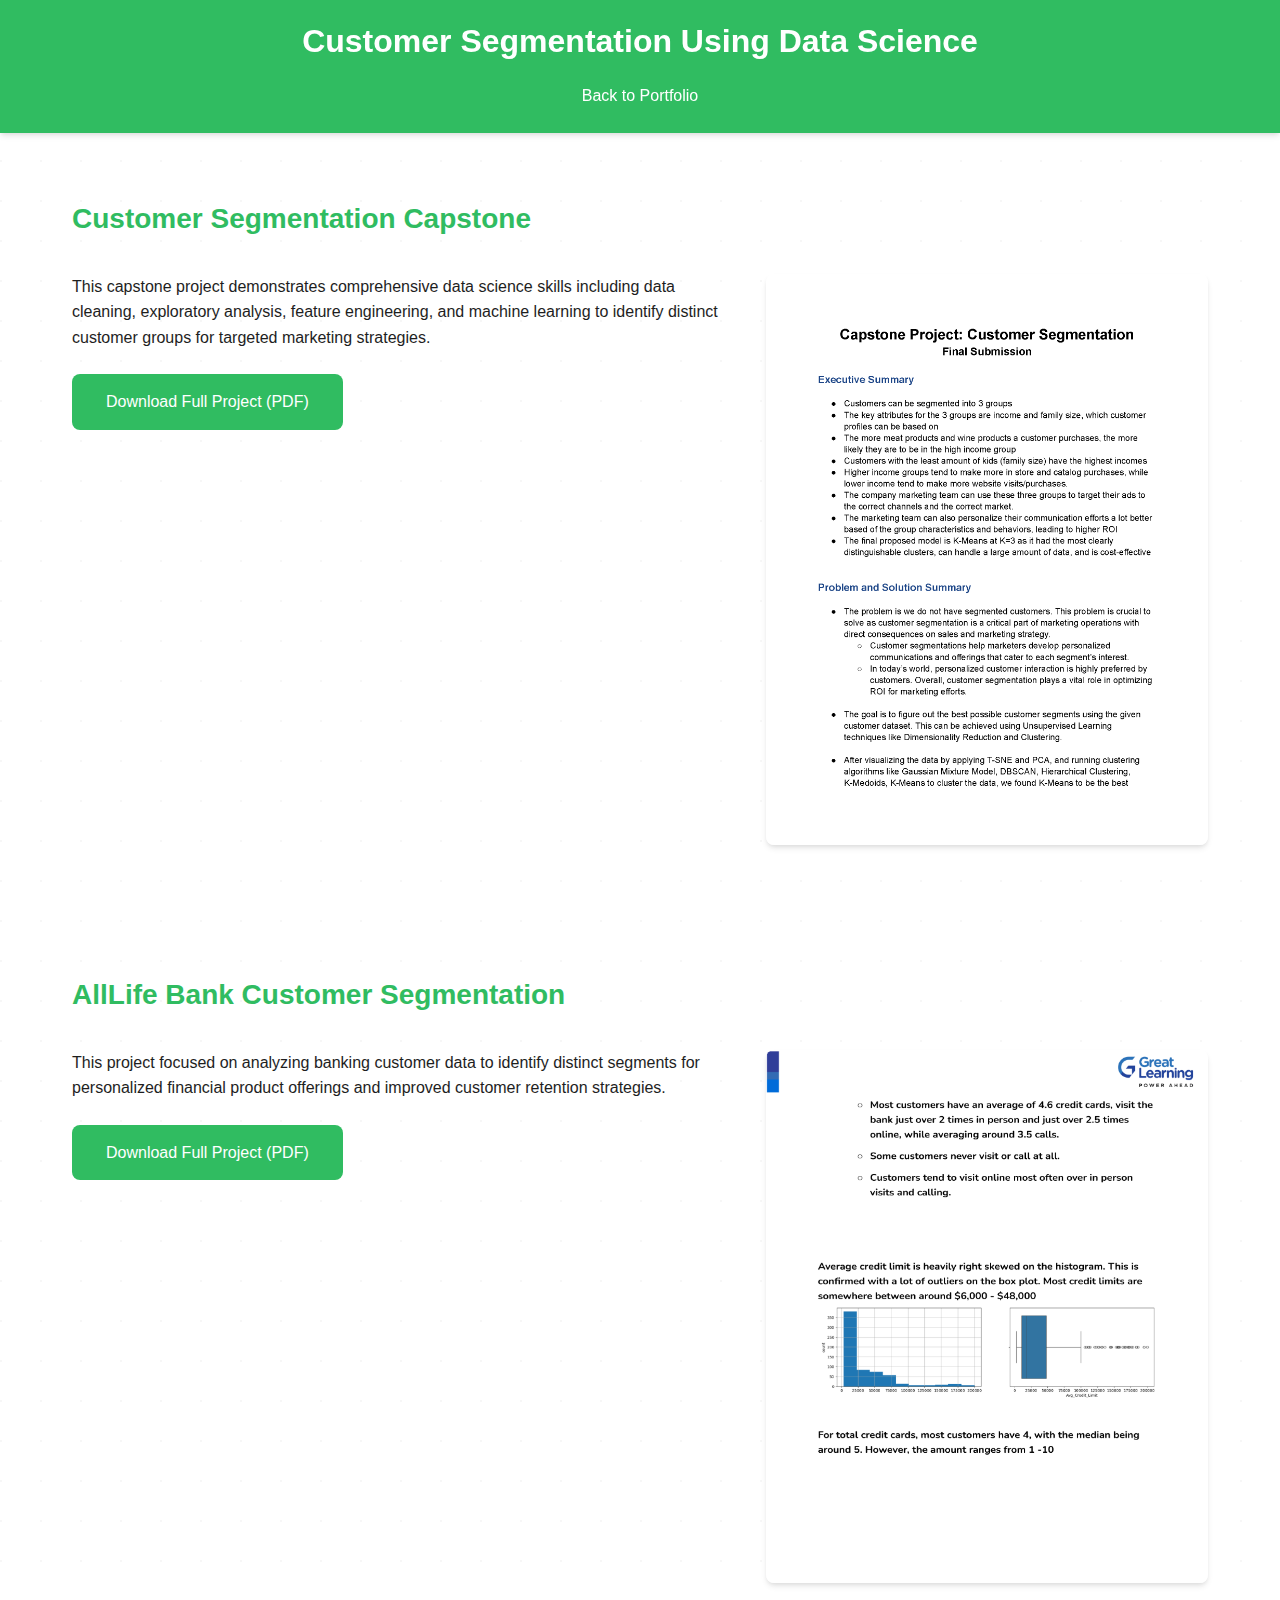
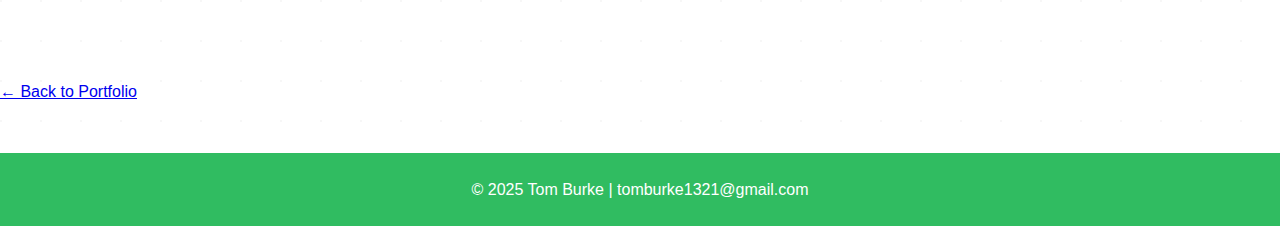
<file: Customer-Segmentation-Using-Data-Science/customer-segmentation-details.html>
<!DOCTYPE html>
<html lang="en">
<head>
    <meta charset="UTF-8">
    <meta name="viewport" content="width=device-width, initial-scale=1.0">
    <title>Customer Segmentation Using Data Science</title>
    <link rel="stylesheet" href="../styles.css">
</head>
<body>
    <header>
        <h1>Customer Segmentation Using Data Science</h1>
        <nav>
            <ul>
                <li><a href="../index.html">Back to Portfolio</a></li>
            </ul>
        </nav>
    </header>

    <main class="project-details">
        <section class="project-features">
            <h2>Customer Segmentation Capstone</h2>
            <div class="project-content">
                <div class="project-text">
                    <p>This capstone project demonstrates comprehensive data science skills including data cleaning, exploratory analysis, feature engineering, and machine learning to identify distinct customer groups for targeted marketing strategies.</p>
                    <a href="Customer Segmentation Capstone Project_FinalAndMilestoneSubmissions.pdf" download class="download-btn">
                        Download Full Project (PDF)
                    </a>
                </div>
                <img src="Customer Segmentation Capstonet_FinalAndMilestoneSubmissions 1.png" alt="Customer Segmentation Capstone Visualization" class="project-image">
            </div>
        </section>

        <section class="project-impact">
            <h2>AllLife Bank Customer Segmentation</h2>
            <div class="project-content">
                <div class="project-text">
                    <p>This project focused on analyzing banking customer data to identify distinct segments for personalized financial product offerings and improved customer retention strategies.</p>
                    <a href="AllLife Bank Customer Segmentation - Tom Burke.pdf" download class="download-btn">
                        Download Full Project (PDF)
                    </a>
                </div>
                <img src="AllLife Bank Customer Segmentation - Tom Burke 7.png" alt="AllLife Bank Customer Segmentation Visualization" class="project-image">
            </div>
        </section>

        <a href="../index.html" class="back-link">← Back to Portfolio</a>
    </main>

    <footer>
        <p>&copy; 2025 Tom Burke | tomburke1321@gmail.com</p>
    </footer>
</body>
</html>
</file>
<file: styles.css>
:root {
    --primary-color: #30bc61;
    --secondary-color: #259c4f;
    --background-color: #ffffff;
    --text-color: #1E1E1E;
    --card-bg: #ffffff;
    --shadow: 0 4px 6px -1px rgba(0, 0, 0, 0.1), 0 2px 4px -1px rgba(0, 0, 0, 0.06);
}

@import url('https://fonts.googleapis.com/css2?family=Poppins:wght@400;500;600;700&family=Inter:wght@400;500;600;700&display=swap');

* {
    margin: 0;
    padding: 0;
    box-sizing: border-box;
}

html {
    scroll-behavior: smooth;
}

body {
    font-family: 'Poppins', 'Inter', sans-serif;
    line-height: 1.6;
    color: var(--text-color);
    background-color: var(--background-color);
    background-image: radial-gradient(circle at 1px 1px, rgba(0,0,0,0.03) 1px, transparent 0);
    background-size: 40px 40px;
    padding: 0;
}

/* About Section */
.about-content {
    max-width: 800px;
    margin: 0 auto;
}

.about-content p {
    margin-bottom: 1.5rem;
    font-size: 1.1rem;
    line-height: 1.8;
    color: #4a5568;
}

.about-intro {
    font-weight: 500;
}

.about-details {
    padding-left: 1.5rem;
    border-left: 3px solid var(--primary-color);
}

.about-conclusion {
    font-style: italic;
    color: var(--primary-color);
}

/* Header */
header {
    background: var(--primary-color);
    color: #fff;
    padding: 1rem 0;
    text-align: center;
    position: sticky;
    top: 0;
    z-index: 100;
    box-shadow: var(--shadow);
}

header h1 {
    font-size: 2rem;
    font-weight: 700;
    margin-bottom: 0.5rem;
}

nav ul {
    list-style: none;
    display: flex;
    justify-content: center;
    gap: 1.5rem;
    padding: 0.5rem 0;
}

nav a {
    color: #fff;
    text-decoration: none;
    font-weight: 500;
    transition: opacity 0.2s ease;
}

nav a:hover {
    opacity: 0.8;
}

/* Sections */
section {
    margin: 2rem auto;
    padding: 2rem;
    max-width: 1200px;
}

h2 {
    font-size: 1.75rem;
    font-weight: 600;
    margin-bottom: 1.5rem;
    color: var(--primary-color);
}

/* Project Grid */
.project-grid {
    display: grid;
    grid-template-columns: repeat(auto-fit, minmax(300px, 1fr));
    gap: 1.5rem;
}

.project-card {
    background: var(--card-bg);
    padding: 1.5rem;
    border-radius: 0.5rem;
    box-shadow: var(--shadow);
    transition: transform 0.2s ease, box-shadow 0.2s ease;
}

.project-card:hover {
    transform: translateY(-5px);
    box-shadow: 0 10px 15px -3px rgba(0, 0, 0, 0.1);
}

.project-card h3 {
    font-size: 1.25rem;
    font-weight: 600;
    margin-bottom: 1rem;
    color: var(--primary-color);
}

.project-card p {
    color: #64748b;
    margin-bottom: 1.5rem;
}

.tech-stack {
    display: flex;
    gap: 0.5rem;
    flex-wrap: wrap;
    margin-bottom: 1.5rem;
}

.tech {
    background: #e2e8f0;
    color: #475569;
    padding: 0.25rem 0.5rem;
    border-radius: 0.25rem;
    font-size: 0.875rem;
    font-weight: 500;
}

.project-link {
    display: inline-block;
    padding: 0.5rem 1rem;
    background: var(--primary-color);
    color: #fff;
    text-decoration: none;
    border-radius: 0.25rem;
    font-weight: 500;
    transition: background 0.2s ease;
}

.project-link:hover {
    background: var(--secondary-color);
}

/* Download Button */
.download-btn {
    display: inline-block;
    margin: 1.5rem 0;
    padding: 0.8rem 2rem;
    background-color: var(--primary-color);
    color: white;
    text-decoration: none;
    border-radius: 0.5rem;
    font-weight: 500;
    transition: all 0.2s ease;
    border: 2px solid transparent;
}

.download-btn:hover {
    background-color: white;
    color: var(--primary-color);
    border-color: var(--primary-color);
    transform: translateY(-2px);
    box-shadow: 0 4px 6px rgba(0, 0, 0, 0.1);
}

/* Footer */
footer {
    text-align: center;
    padding: 1.5rem;
    background: var(--primary-color);
    color: #fff;
    margin-top: 3rem;
}

/* Responsive Design */
@media (max-width: 768px) {
    section {
        padding: 1rem;
    }
    
    nav ul {
        flex-direction: column;
        gap: 0.75rem;
    }
    
    .project-grid {
        grid-template-columns: 1fr;
    }
}

/* Image Styles */
.centered-image {
    display: block;
    margin: 0 auto;
    max-width: 80%;
}

.instruction-description {
    text-align: center;
    font-size: 0.9rem;
    color: #666;
    margin: 0.5rem 0 1.5rem 0;
}

.responsive-image {
    width: 100%;
    height: auto;
    display: block;
    transition: transform 0.3s ease;
    max-height: none;
    object-fit: contain;
    margin: 1rem 0;
}

.student-resources h3 {
    text-align: center;
    margin-top: 3rem;
    margin-bottom: 1.5rem;
}

.student-resources img {
    max-height: 800px;
    width: 100%;
    height: auto;
    object-fit: contain;
    margin: 2rem 0;
}

.student-resources .instructions-image {
    max-height: 800px;
    width: 100%;
    height: auto;
    object-fit: contain;
    margin: 2rem 0;
}

.teacher-example-image {
    max-height: 1000px;
    width: 100%;
    height: auto;
    object-fit: contain;
    margin: 2rem 0;
}

.image-caption-container {
    margin: 2rem 0;
    text-align: center;
}

.image-caption-container img {
    max-height: 600px !important;
    width: 100%;
    height: auto;
    object-fit: contain;
}

.image-caption {
    margin-top: 0.5rem;
    font-size: 0.9rem;
    color: #666;
    font-style: italic;
}

.handouts-grid {
    display: grid;
    grid-template-columns: repeat(auto-fit, minmax(400px, 1fr));
    gap: 2rem;
    margin: 2rem 0;
}

.handouts-grid img {
    width: 100%;
    height: auto;
    max-height: 800px;
    object-fit: contain;
}

/* Student Work Gallery */
.student-work {
    margin: 4rem 0;
}

.gallery {
    display: grid;
    grid-template-columns: repeat(auto-fit, minmax(250px, 1fr));
    gap: 1.5rem;
    margin: 2rem 0;
}

.gallery-item {
    position: relative;
    overflow: hidden;
    border-radius: 0.5rem;
    cursor: pointer;
    transition: transform 0.3s ease;
}

.gallery-item img {
    width: 100%;
    height: 200px;
    object-fit: cover;
    display: block;
    transition: transform 0.3s ease;
}

.gallery-item:hover img {
    transform: scale(1.05);
}

/* Lightbox Styles */
.lightbox {
    display: none;
    position: fixed;
    z-index: 1000;
    left: 0;
    top: 0;
    width: 100%;
    height: 100%;
    background-color: rgba(0, 0, 0, 0.9);
    justify-content: center;
    align-items: center;
}

.lightbox.active {
    display: flex;
}

.lightbox-content {
    position: relative;
    max-width: 90%;
    max-height: 90%;
}

.lightbox-img {
    max-width: 100%;
    max-height: 80vh;
    object-fit: contain;
    border-radius: 0.5rem;
}

.lightbox-close {
    position: absolute;
    top: 20px;
    right: 30px;
    color: white;
    font-size: 40px;
    font-weight: bold;
    cursor: pointer;
    transition: opacity 0.3s ease;
}

.lightbox-close:hover {
    opacity: 0.7;
}

.lightbox-nav {
    position: absolute;
    top: 50%;
    transform: translateY(-50%);
    color: white;
    font-size: 40px;
    cursor: pointer;
    padding: 10px;
    background-color: rgba(0, 0, 0, 0.5);
    border-radius: 50%;
    transition: opacity 0.3s ease;
}

.lightbox-nav:hover {
    opacity: 0.7;
}

.lightbox-prev {
    left: 30px;
}

.lightbox-next {
    right: 30px;
}

@media (max-width: 768px) {
    .gallery {
        grid-template-columns: repeat(auto-fit, minmax(200px, 1fr));
    }
    
    .lightbox-nav {
        font-size: 30px;
        padding: 8px;
    }
    
    .lightbox-close {
        font-size: 30px;
        top: 15px;
        right: 20px;
    }
}

.project-overview {
    display: grid;
    grid-template-columns: 1fr 1fr;
    gap: 2rem;
    align-items: start;
}

.project-overview > div:first-child {
    padding-right: 2rem;
}

.featured-student-work {
    margin: 0;
    height: 100%;
}

.featured-student-work {
    margin: 2rem 0;
}

.featured-card {
    background: var(--card-bg);
    border-radius: 0.5rem;
    overflow: hidden;
    box-shadow: var(--shadow);
    transition: transform 0.3s ease, box-shadow 0.3s ease;
}

.featured-card:hover {
    transform: translateY(-5px);
    box-shadow: 0 10px 20px rgba(0, 0, 0, 0.15);
}

.featured-image {
    width: 100%;
    height: 300px;
    object-fit: cover;
    border-bottom: 3px solid var(--primary-color);
}

.featured-content {
    padding: 1.5rem;
}

.featured-content h3 {
    color: var(--primary-color);
    margin-bottom: 1rem;
    font-size: 1.5rem;
}

.featured-content p {
    color: #4a5568;
    line-height: 1.6;
}

@media (min-width: 768px) {
    .featured-card {
        display: grid;
        grid-template-columns: 1fr 1fr;
        align-items: center;
    }
    
    .featured-image {
        height: 100%;
        border-bottom: none;
        border-right: 3px solid var(--primary-color);
    }
    
    .featured-content {
        padding: 2rem;
    }
}

@media (min-width: 768px) {
    .project-overview {
        grid-template-columns: 1fr 1fr;
        align-items: start;
    }
    
    .image-container {
        margin: 0;
        max-width: 100%;
        height: 100%;
    }
    
    .responsive-image {
        max-height: 300px;
    }
}

@media (max-width: 767px) {
    .image-container {
        margin: 1rem -1rem;
        border-radius: 0;
        padding: 0.5rem;
    }
    
    .responsive-image {
        max-height: 250px;
    }
}

/* Project Image Styles */
.project-content {
    display: grid;
    grid-template-columns: 1fr;
    gap: 2rem;
    margin: 2rem 0;
}

@media (min-width: 768px) {
    .project-content {
        grid-template-columns: 1.5fr 1fr;
        align-items: start;
    }
}

.project-image {
    max-width: 100%;
    height: auto;
    border-radius: 0.5rem;
    box-shadow: var(--shadow);
    transition: transform 0.3s ease;
}

.project-image:hover {
    transform: scale(1.02);
}

.project-text {
    order: -1;
}

@media (min-width: 768px) {
    .project-text {
        order: 0;
    }
}
</file>
